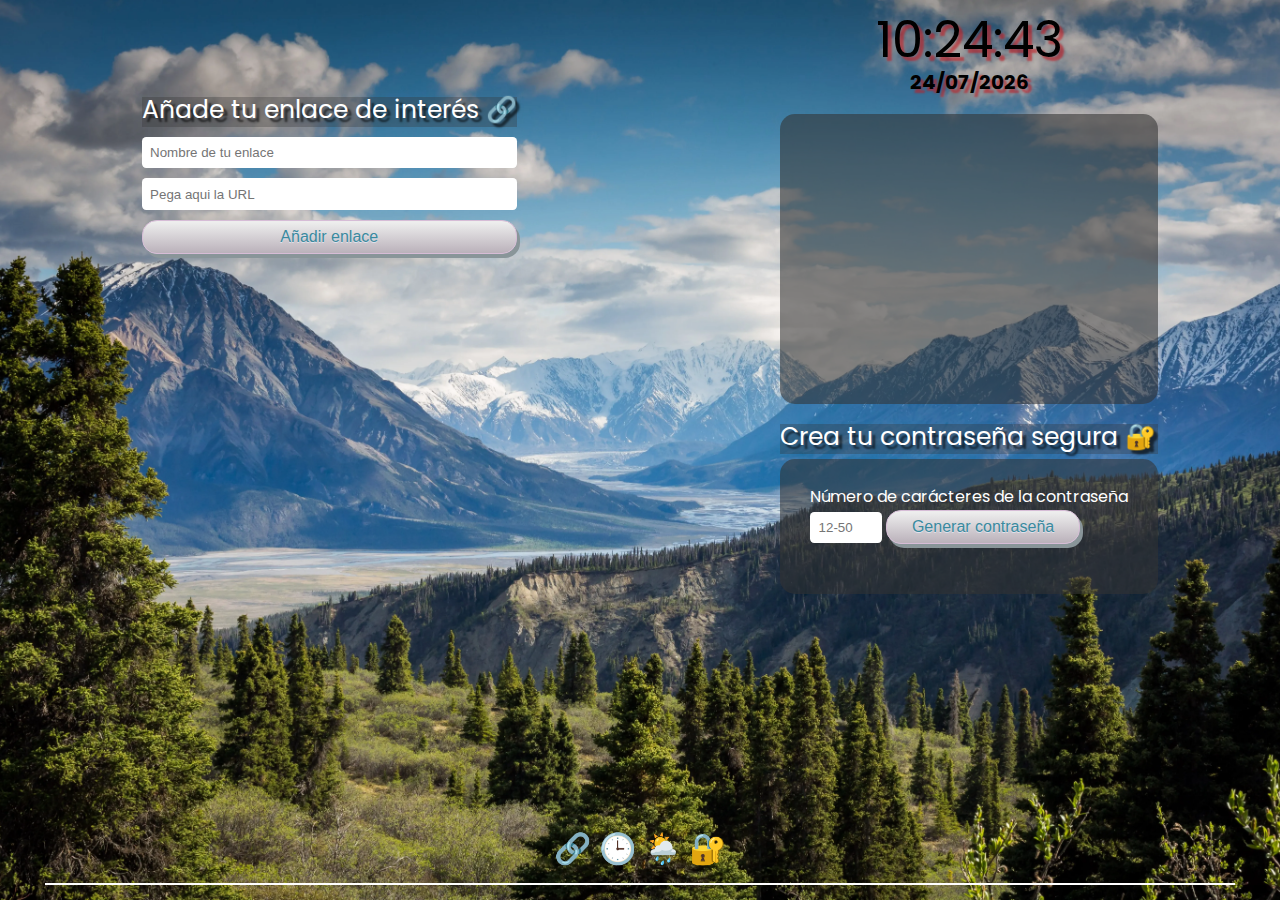
<file: index.html>
<!DOCTYPE html>
<html lang="es">
<head>
    <meta charset="UTF-8">
    <meta name="viewport" content="width=device-width, initial-scale=1.0">
    <link rel="stylesheet" href="css/styles.css">
    <title>Dashboard</title>
</head>
<body>
    <main class="index">
        <section class="container_links">
            <div id="links" class="links">
                <h2>Añade tu enlace de interés 🔗</h2>
                <input type="text" id="linkName" class="linkName" placeholder="Nombre de tu enlace">
                <input type="url" id="linkUrl" class="linkUrl" placeholder="Pega aqui la URL">
                <button id="linkButton" class="button" onclick="addLinks()">Añadir enlace</button>
            </div>
            <div class="containerFavourites" id="containerFavourites">
                <ul class="ulFavourites" id="ulFavourites"></ul>
            </div>
        </section>
        <section class="section2">
            <section class="container_clock">
                <div id="clock" class="clock"></div>
            </section>
            <section class="container_weather">
                <div id="weather" class="weather">
                    <div id="currentWeather" class="currentWeather">

                    </div>
                    <div id="forecastWeather" class="forecastWeather"></div>
                </div>
            </section>
            <section class="container_password">
                <h2>Crea tu contraseña segura 🔐</h2>
                <div id="password_div" class="password_div">
                    <h3>Número de carácteres de la contraseña</h3>
                    <div>
                        <input type="number" name="password_input" id="password_input" placeholder="12-50" max="50" min="12">
                        <button id="btn_password" class="button" onclick="getPassword()">Generar contraseña</button>
                    </div>
                    <div class="securePassword" id="securePassword"></div>
                </div>
            </section>
        </section>
        <footer id="footer" class="footer"></footer>
    </main>
    <script src="js/script.js"></script>
    <script>
        getFooter(function(html){
            document.getElementById('footer').innerHTML = html;
        }, 'footer.html');
        getClock();
        getLinks();
        getWeather();
    </script>
</body>
</html>
</file>
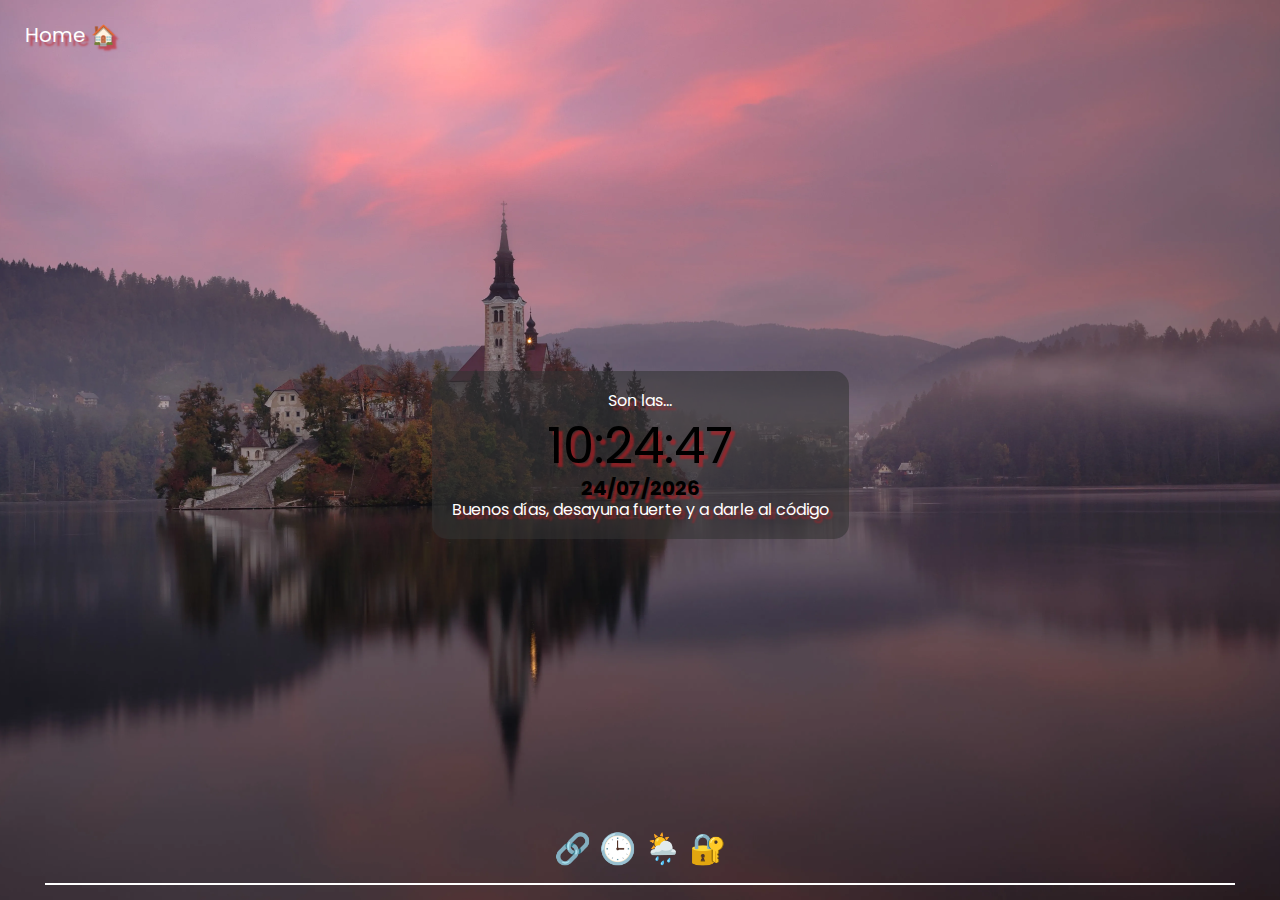
<file: clock.html>
<!DOCTYPE html>
<html lang="es">
<head>
    <meta charset="UTF-8">
    <meta name="viewport" content="width=device-width, initial-scale=1.0">
    <link rel="stylesheet" href="css/styles.css">
    <title>Reloj Digital</title>
</head>
<body>   
    <header>
        <div class="home">
            <a href="index.html">Home 🏠</a>
        </div>
    </header>
    <main class="index_clock">
        <section class="container_clock individual_clock">
            <h3 class="h3_clock">Son las...</h3>
            <div id="clockSecondary" class="clockSecondary"></div>
        </section>
        <footer id="footer" class="footer"></footer>
    </main>
    
    <script src="js/script.js"></script>
    <script>
        getFooter(function(html){
            document.getElementById('footer').innerHTML = html;
        }, 'footer.html');
        getClock();
        </script>
</body>
</html>
</file>
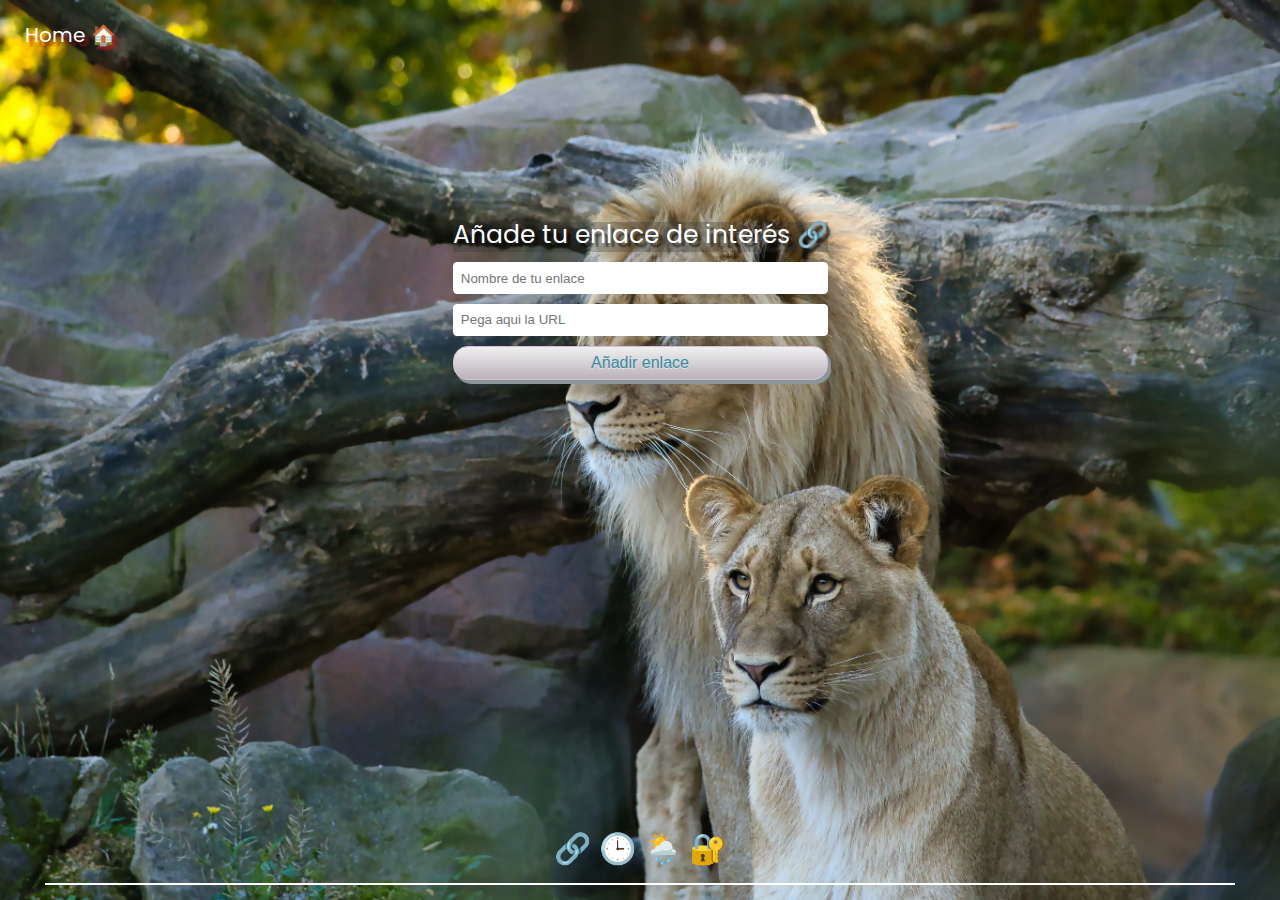
<file: links.html>
<!DOCTYPE html>
<html lang="es">
<head>
    <meta charset="UTF-8">
    <meta name="viewport" content="width=device-width, initial-scale=1.0">
    <link rel="stylesheet" href="css/styles.css">
    <title>Enlaces de interés</title>
</head>
<body>  
    <header>
        <div class="home">
            <a href="index.html">Home 🏠</a>
        </div>
    </header>
    <main class="index_links">
        <section class="container_links">
            <div id="links" class="links">
                <h2>Añade tu enlace de interés 🔗</h2>
                <input type="text" id="linkName" class="linkName" placeholder="Nombre de tu enlace">
                <input type="url" id="linkUrl" class="linkUrl" placeholder="Pega aqui la URL">
                <button id="linkButton" class="button" onclick="addLinks()">Añadir enlace</button>
            </div>
            <div class="containerFavourites" id="containerFavourites">
                <ul class="ulFavourites" id="ulFavourites"></ul>
            </div>
        </section>
        <footer id="footer" class="footer"></footer>
    </main>
    <script src="js/script.js"></script>
    <script>
        getFooter(function(html){
            document.getElementById('footer').innerHTML = html;
            }, 'footer.html');
        getLinks()
    </script>
</body>
</html>
</file>
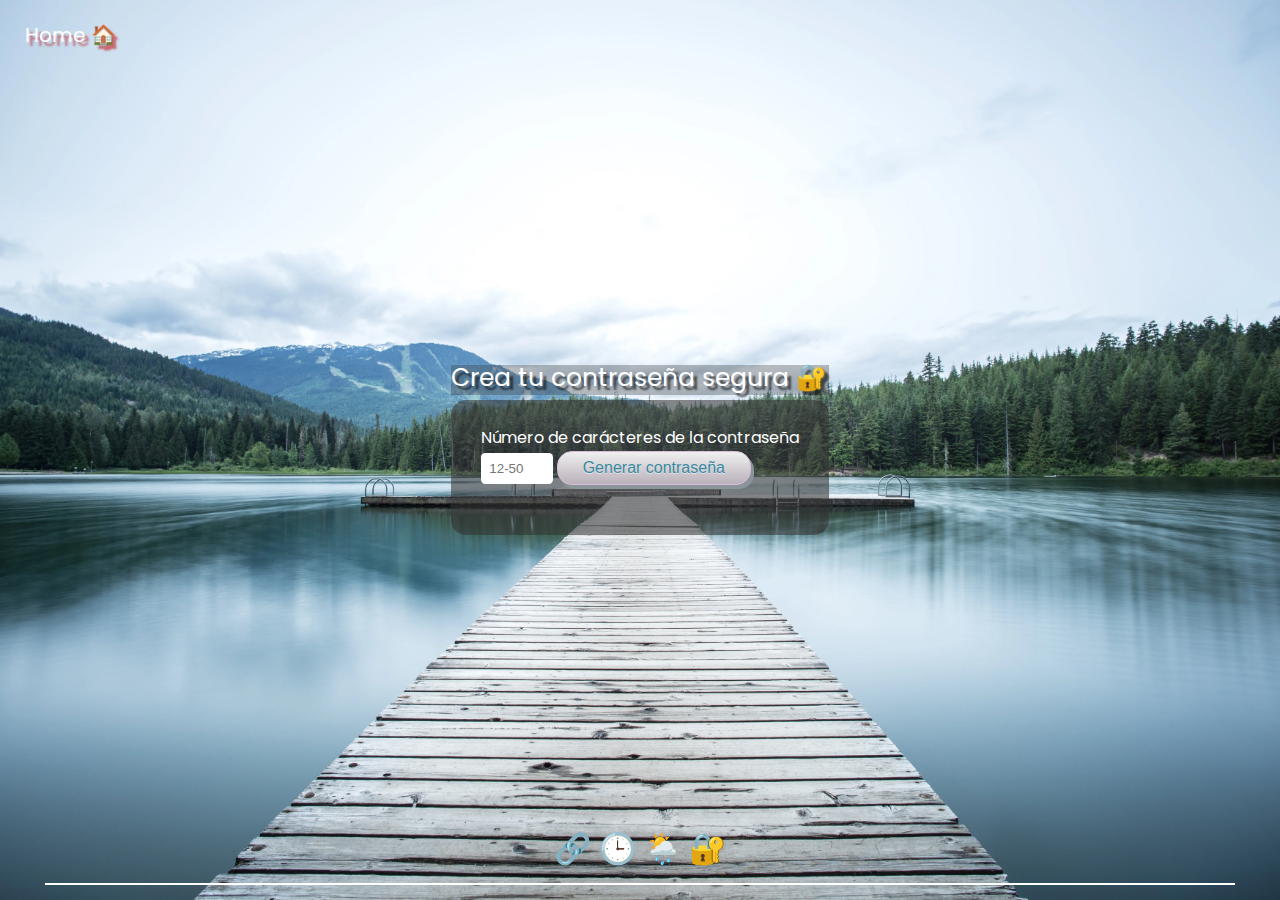
<file: password.html>
<!DOCTYPE html>
<html lang="es">
<head>
    <meta charset="UTF-8">
    <meta name="viewport" content="width=device-width, initial-scale=1.0">
    <link rel="stylesheet" href="css/styles.css">
    <title>Generador de contraseñas</title>
</head>
<body>
    <header>
        <div class="home">
            <a href="index.html">Home 🏠</a>
        </div>
    </header>
    <main class="index_passw">
        <section class="container_password">
            <h2>Crea tu contraseña segura 🔐</h2>
            <div id="password_div" class="password_div">
                <h3 class="label_passw">Número de carácteres de la contraseña</h3>
                <input type="number" name="password_input" id="password_input" placeholder="12-50" max="50" min="12">
                <button id="btn_password" class="button" onclick="getPassword()">Generar contraseña</button>
                <span class="securePassword" id="securePassword"></span>
            </div>
        </section>
        <footer id="footer" class="footer"></footer>
    </main>
    <script src="js/script.js"></script>
    <script>
        getFooter(function(html){
            document.getElementById('footer').innerHTML = html;
        }, 'footer.html');
    </script>
</body>
</html>
</file>
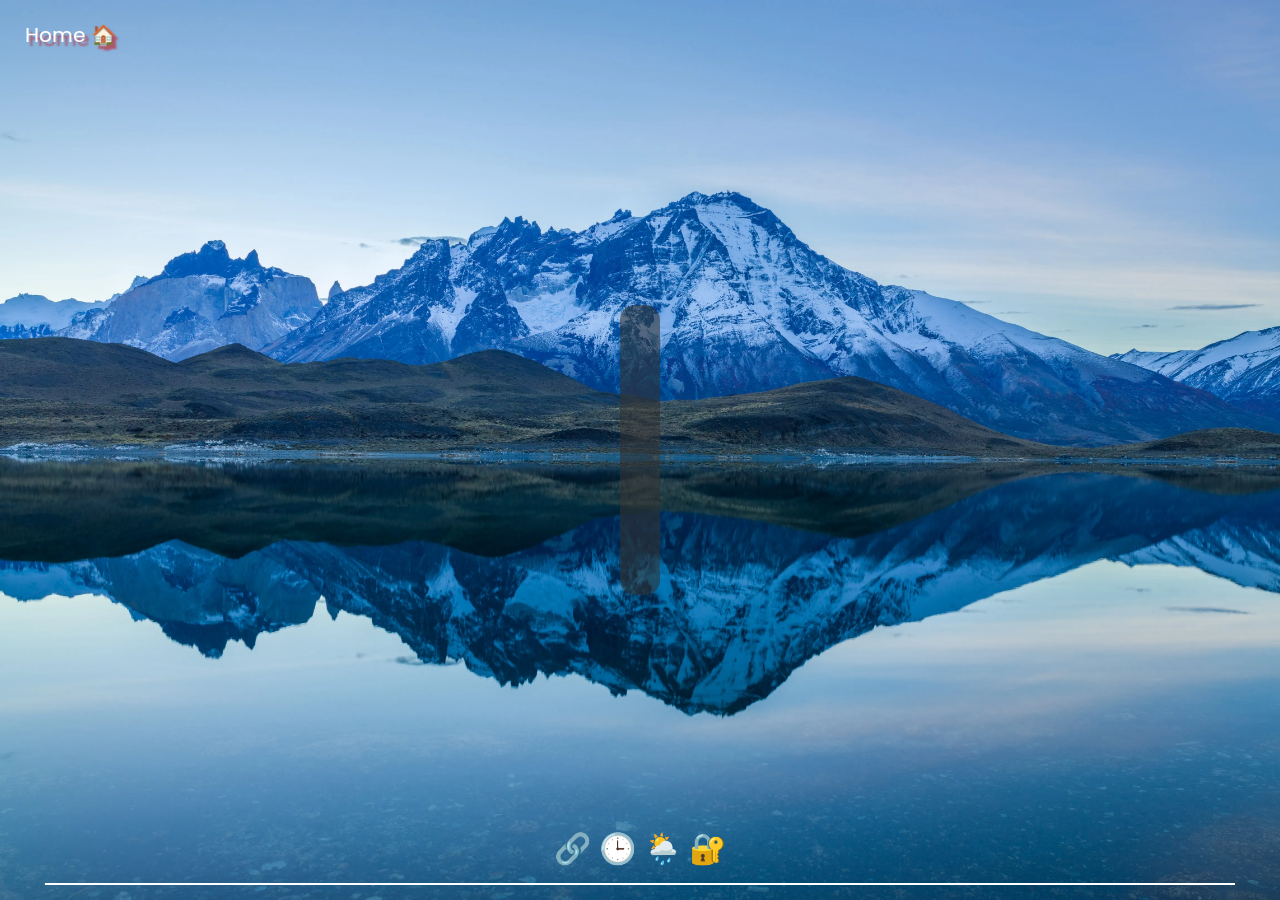
<file: weather.html>
<!DOCTYPE html>
<html lang="es">
<head>
    <meta charset="UTF-8">
    <meta name="viewport" content="width=device-width, initial-scale=1.0">
    <link rel="stylesheet" href="css/styles.css">
    <title>Previsión del tiempo</title>
</head>
<body>   
    <header>
        <div class="home">
            <a href="index.html">Home 🏠</a>
        </div>
    </header>
    <main class="index_weather">
        <section class="container_weather">
            <div id="weather" class="weather">
                <div id="currentWeather" class="currentWeather">
                </div>
                <div id="forecastWeather" class="forecastWeather">
                </div>
            </div>
        </section>
        <footer id="footer" class="footer"></footer>
    </main>
    <script src="js/script.js"></script>
    <script>
        getFooter(function(html){
            document.getElementById('footer').innerHTML = html;
        }, 'footer.html');
        getWeather();
    </script>

</body>
</html>
</file>
<file: css/styles.css>
@import url('https://fonts.googleapis.com/css2?family=Poppins:wght@200;300;400&display=swap');

html, body, div, span, applet, object, iframe,
h1, h2, h3, h4, h5, h6, p, blockquote, pre,
a, abbr, acronym, address, big, cite, code,
del, dfn, em, img, ins, kbd, q, s, samp,
small, strike, strong, sub, sup, tt, var,
b, u, i, center,
dl, dt, dd, ol, ul, li,
fieldset, form, label, legend,
table, caption, tbody, tfoot, thead, tr, th, td,
article, aside, canvas, details, embed, 
figure, figcaption, footer, header, hgroup, 
menu, nav, output, ruby, section, summary,
time, mark, audio, video {
	margin: 0;
	padding: 0;
	border: 0;
	font-size: 100%;
	font: inherit;
	vertical-align: baseline;
}
/* HTML5 display-role reset for older browsers */
article, aside, details, figcaption, figure, 
footer, header, hgroup, menu, nav, section {
	display: block;
}
body {
	line-height: 1;
}
ol, ul {
	list-style: none;
}
blockquote, q {
	quotes: none;
}
blockquote:before, blockquote:after,
q:before, q:after {
	content: '';
	content: none;
}
table {
	border-collapse: collapse;
	border-spacing: 0;
}

/*******************************************************************/

/* ===== Scrollbar CSS ===== */
  /* Firefox */
  * {
    scrollbar-width: auto;
    scrollbar-color: #3473c5 #f8f7f7;
  }

  /* Chrome, Edge, and Safari */
  *::-webkit-scrollbar {
    width: 1em;
  }

  *::-webkit-scrollbar-track {
    background: #f8f7f7;
  }

  *::-webkit-scrollbar-thumb {
    background-color: #3473c5;
    border-radius: 0.625em;
    border: 3px solid #f5f4f4;
  }


body {
	background-repeat: no-repeat;
	background-image: fixed;
	background-position: center center;
	background-size: cover;
	background-attachment: fixed;
	font-family: 'Poppins', sans-serif;
	color: white;
	height: 98vh;
	transition: all 1s ease;
}

.index {
	display: flex;
	justify-content: space-around;
	overflow-y: hidden;
}


h2 {
	font-size: 1.563em;
	text-shadow: 4px 4px 2px rgba(0,0,0,0.6);
	background-color: #33333350;
	height: 30px;
}

a {
	text-decoration: none;
	color: white;
}

h3 {
	font-size: 1em;
	margin-bottom: 0.313em;
}

input {
	border-radius: 0.313em;
	border-style: none;
	padding: 0.625em;
}

input:hover {
	cursor: text;
}

.button {
	box-shadow: 3px 4px 0px 0px #899599;
	background:linear-gradient(to bottom, #ededed 5%, #bab1ba 100%);
	background-color:#ededed;
	border-radius:15px;
	border:1px solid #d6bcd6;
	display:inline-block;
	cursor:pointer;
	color:#3a8a9e;
	font-family:Arial;
	font-size: 1em;
	padding: 0.438em 1.563em;
	text-decoration:none;
	text-shadow: 0px 1px 0px #e1e2ed;
}
.button:hover {
	background:linear-gradient(to bottom, #bab1ba 5%, #ededed 100%);
	background-color:#bab1ba;
}
.button:active {
	position: relative;
	top: 0.063em;
}

.container_links {
	background-color: transparent;
	padding-top: 6%;
	margin-bottom: 1.563em;
}

.links {
	display: flex;
	flex-direction: column;
	padding: 1.25em;
	max-width: 25em;
	gap: 0.625em;

}

.containerFavourites {
	padding: 1.563em;
	max-width: 25em;

}

.ulFavourites {
	display: flex;
	flex-wrap: wrap;
	gap: 1.25em;
	height: 300px;
	overflow-y: scroll;
	overflow-y: auto;
}

/* Para ocultar la barra de desplazamiento

.ulFavourites::-webkit-scrollbar {
    display: none;
}*/


.ulFavourites li {
	display: flex;
	flex-wrap: wrap;
	align-items: center;
	max-width: 23.438em;
	max-height: 30px;
	background-color: #33333393;
	padding: 0.625em;
	border-radius: 0.313em;
	word-break: break-word;
}

.removeLink {
	margin-left: 0.625em;
	background: transparent;
	border: none;
}

.removeLink:hover {
	cursor: pointer;
}

.favouriteLink {
	background-color: #33333393;
	padding: 0.625em;
}


.section2 {
	display: flex;
	flex-direction: column;
	gap: 20px;

}

.container_clock {
	text-align: center;
	margin-top: 0.625em;
	color: antiquewhite;
	text-shadow: 4px 4px 2px rgba(197,27,33,0.6);
	line-height: 1.2;
	background-color: transparent;
}

.time {
	font-size: 3.125em;
	color: black;
}

.date {
	font-size: 1.25em;
	color: black;
	font-weight: bold;
}

.individual_clock {
	background-color: #33333393;
	max-width: 25em;
	border-radius: 15px;
	padding: 1.25em;
}

.phrase, .h3_clock {
	color: white;
}

.container_weather {
	display: flex;
	flex-direction: column;                                                        
	max-width: 29.688em;
	background-color: #33333393;
	border-radius: 15px;
	height: 270px;
	padding: 1.25em 1.25em 0 1.25em;
}

.weather {
	max-width: 29.688em;
}

.textWeather {
	color: #ffe5c1;
}

.thermometer {
    max-width: 3.125em;
	color: white;
	margin-right: 3.125em;
	margin-left: 0.625em;
}

.actualWeather {
	display: flex;
	align-items: center;
}

.ulWeather {
	font-size: 0.875em;
	color: #b0b0b0;
}

.temperature {
	font-size: 2.813em;
}

.forecastWeather {
	display: flex;
	overflow-x: scroll;
	margin-top: 1.25em;
	height: 120px;
}

.iconWeather {
	max-width: 5em;
}

.index_passw .container_password {
    max-width: 32.188em;
    margin: auto;
}

.index .container_password {
    max-width: 32.188em;
}

.password_div {
	padding: 1.875em;
	background-color: #33333393;
	border-radius: 15px;
	margin-top: 0.313em;
}

#password_input {
	width: 55px;
}

.securePassword {
	display: flex;
	flex-direction: column;
	margin-top: 1.25em;
	max-width: 25em;
	flex-wrap: wrap;
	gap: 0.625em;
}

.passwordGenerated {
	word-break: break-all;
	color: #ffe5c1;
}

.footer {
	position: absolute;
    bottom: 15px;
	font-size: 1.875em;
	width: 90%;
	padding: 0.625em;
	border-bottom: 2px solid white;
	text-align: center;
}


.home {
	position: absolute;
	font-size: 1.25em;
	margin-top: 1.25em;
	margin-left: 1.25em;
	text-shadow: 4px 4px 2px rgba(197,27,33,0.6);
}

.index_clock, .index_weather, .index_passw, .index_links {
	height: 100vh;
    display: flex;
	flex-direction: column;
	justify-content: center;
	align-items: center;
}


@media (max-width:1120px) {
	.index {
		display: flex;
		flex-direction: column;
		align-items: center;
	}
	.container_weather, .container_links {
		max-width: 86%;
	}

	.individual_clock {
		max-width: 80%;
	}
	.section2 .container_weather, .section2 {
		max-width: 94%;
	}

	.section2 {
		gap: 1.25em;
		order: -1;
	}
	.index .footer {
		position: sticky;
		
	}
	.ulFavourites {
		height: 250px;
	}
	#btn_password {
		margin-top: 10px;
	}
}

@media (max-width: 415px) {
	.container_links h2{
		height: 60px;
	}
}

@media (max-width: 403px) {
	.index .container_password h2 {
		height: 60px;
	}
}

@media (max-width: 390px) {
	.container_weather {
		overflow-x: scroll;
	}
}

@media (max-width: 376px) {

	.container_password h2 {
		height: 60px;
	}
}

@media (max-width: 521px) {
	.links h2 {
		height: 60px;
	}
}
</file>
